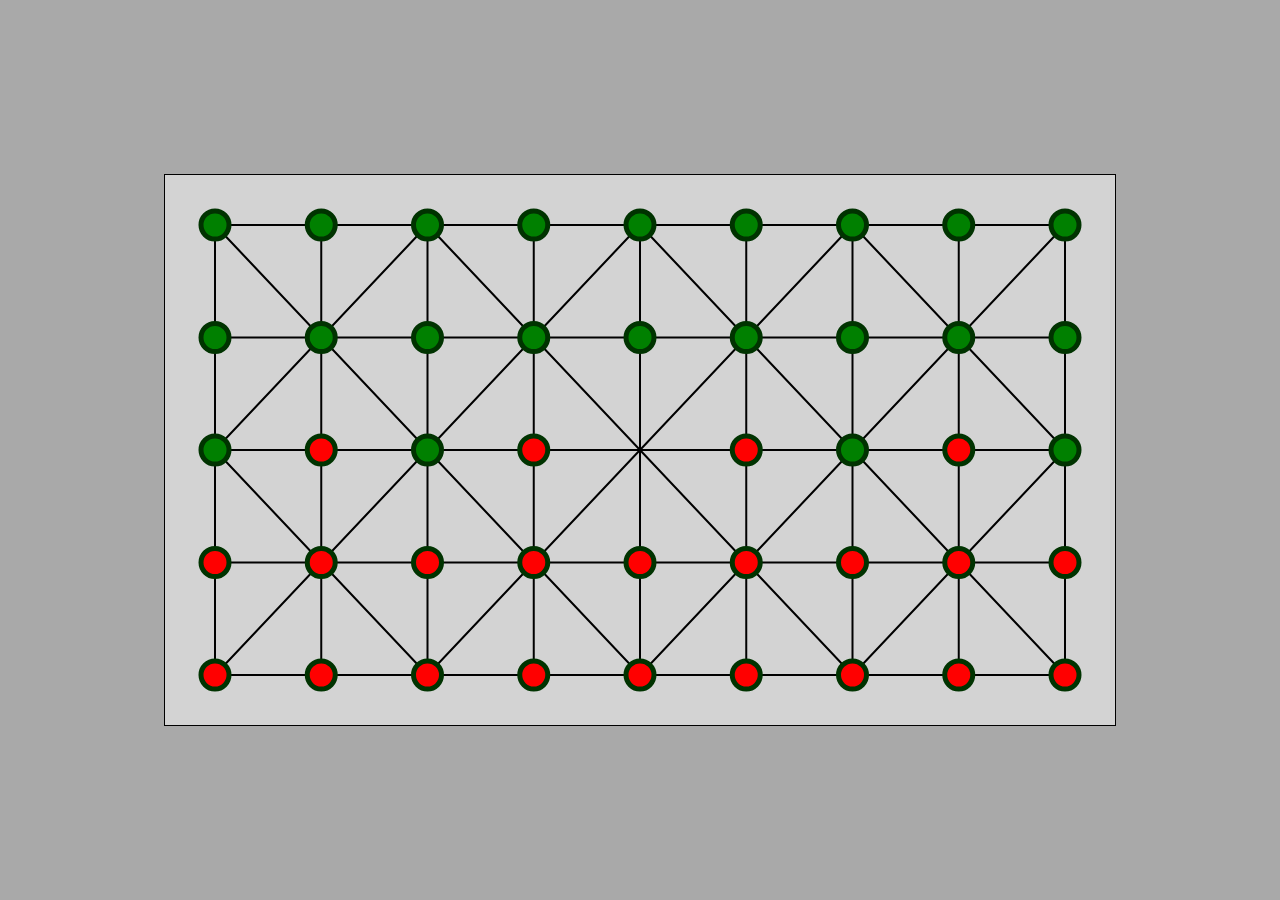
<file: index.html>
<!DOCTYPE html>
<html lang="en">
<head>
    <meta charset="UTF-8">
    <meta http-equiv="X-UA-Compatible" content="IE=edge">
    <meta name="viewport" content="width=device-width, initial-scale=1.0">
    <link rel="stylesheet" href="Fanorona/style.css">
    <title>Fanorona</title>
</head>
<body>
    <canvas width="950" height="550" id="mycanvas"></canvas>
    <script src="Fanorona/constant.js"></script>
    <script src="Fanorona/gestion_tour.js"></script>
    <script src="Fanorona/controle_prise.js"></script>
    <script src="Fanorona/prise_cont.js"></script>
    <script src="Fanorona/prise_abso.js"></script>
    <script src="Fanorona/deplacement.js"></script>
    <script src="Fanorona/points.js"></script>
    <script src="Fanorona/pieces.js"></script>
    <script src="Fanorona/utils.js"></script>
    <script src="Fanorona/positions.js"></script>
    <script src="Fanorona/lines.js"></script>
    <script src="Fanorona/main.js"></script>
</body>
</html>
</file>
<file: Fanorona/style.css>
body{
    margin: 0;
    background: darkgray;
    overflow: hidden;
    text-align: center;
}
#mycanvas{
    border: solid 1px black;
    background: lightgray;
    padding: 0;
    margin: auto;
    display: block;
    position: absolute;
    top: 0;
    bottom: 0;
    left: 0;
    right: 0;
}
</file>
